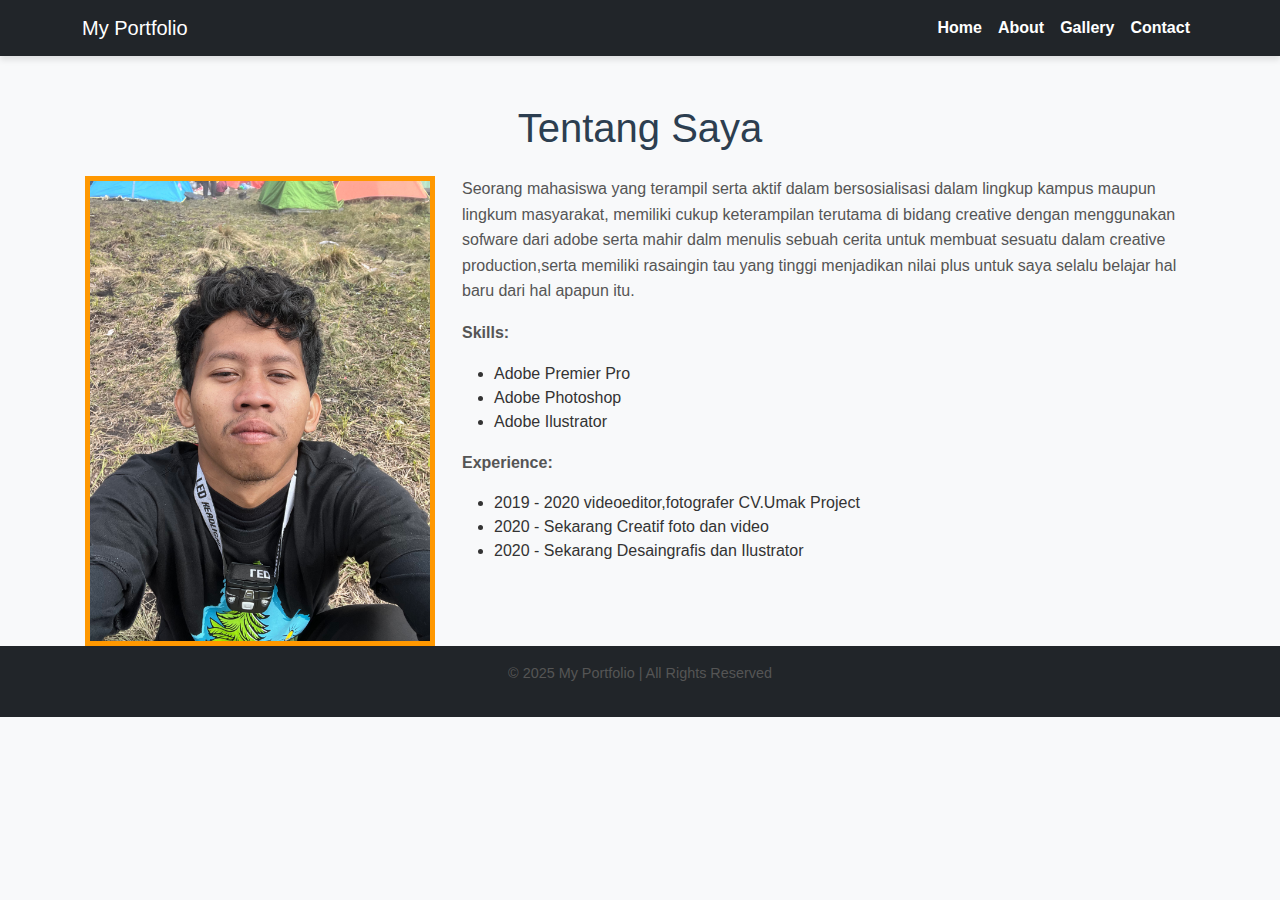
<file: about.html>
<!DOCTYPE html>
<html lang="en">

<head>
    <meta charset="UTF-8">
    <meta name="viewport" content="width=device-width, initial-scale=1.0">
    <title>About Me</title>
    <link href="https://cdn.jsdelivr.net/npm/bootstrap@5.3.0/dist/css/bootstrap.min.css" rel="stylesheet">
    <link rel="stylesheet" href="styles.css">
</head>

<body>
    <!-- Navbar -->
    <nav class="navbar navbar-expand-lg navbar-dark bg-dark">
        <div class="container">
            <a class="navbar-brand" href="#">My Portfolio</a>
            <button class="navbar-toggler" type="button" data-bs-toggle="collapse" data-bs-target="#navbarNav">
                <span class="navbar-toggler-icon"></span>
            </button>
            <div class="collapse navbar-collapse" id="navbarNav">
                <ul class="navbar-nav ms-auto">
                    <li class="nav-item"><a class="nav-link" href="index.html">Home</a></li>
                    <li class="nav-item"><a class="nav-link" href="about.html">About</a></li>
                    <li class="nav-item"><a class="nav-link" href="gallery.html">Gallery</a></li>
                    <li class="nav-item"><a class="nav-link" href="contact.html">Contact</a></li>
                </ul>
            </div>
        </div>
    </nav>

    <!-- About Content -->
    <div class="container mt-5">
        <h1 class="text-center">Tentang Saya</h1>
        <div class="row mt-4">
            <div class="col-md-4 text-center">
                <img src="IMG_0514.jpg" alt="Profile Picture" class="rounded-rectangle" style="width: 350px; height: 470px;">
            </div>
            <div class="col-md-8">
                <p>Seorang mahasiswa yang terampil serta aktif dalam bersosialisasi dalam lingkup kampus maupun lingkum masyarakat, memiliki cukup keterampilan terutama di bidang creative dengan menggunakan sofware dari adobe serta mahir dalm menulis sebuah cerita untuk membuat sesuatu dalam creative production,serta memiliki rasaingin tau yang tinggi menjadikan nilai plus untuk saya selalu belajar hal baru dari hal apapun itu.</p>
                <p><strong>Skills:</strong></p>
                <ul>
                    <li>Adobe Premier Pro</li>
                    <li>Adobe Photoshop</li>
                    <li>Adobe Ilustrator</li>
                </ul>
                <p><strong>Experience:</strong></p>
                <ul>
                    <li>2019 - 2020
                        videoeditor,fotografer 
                        CV.Umak Project</li>
                    <li>2020 - Sekarang
                        Creatif foto dan video</li>
                    <li>2020 - Sekarang
                        Desaingrafis dan Ilustrator</li>
                </ul>
            </div>
        </div>
    </div>

    <!-- Footer -->
    <footer class="bg-dark text-white text-center py-3">
        <p>&copy; 2025 My Portfolio | All Rights Reserved</p>
    </footer>

    <!-- Bootstrap JS -->
    <script src="https://cdn.jsdelivr.net/npm/bootstrap@5.3.0/dist/js/bootstrap.bundle.min.js"></script>
</body>

</html>
</file>
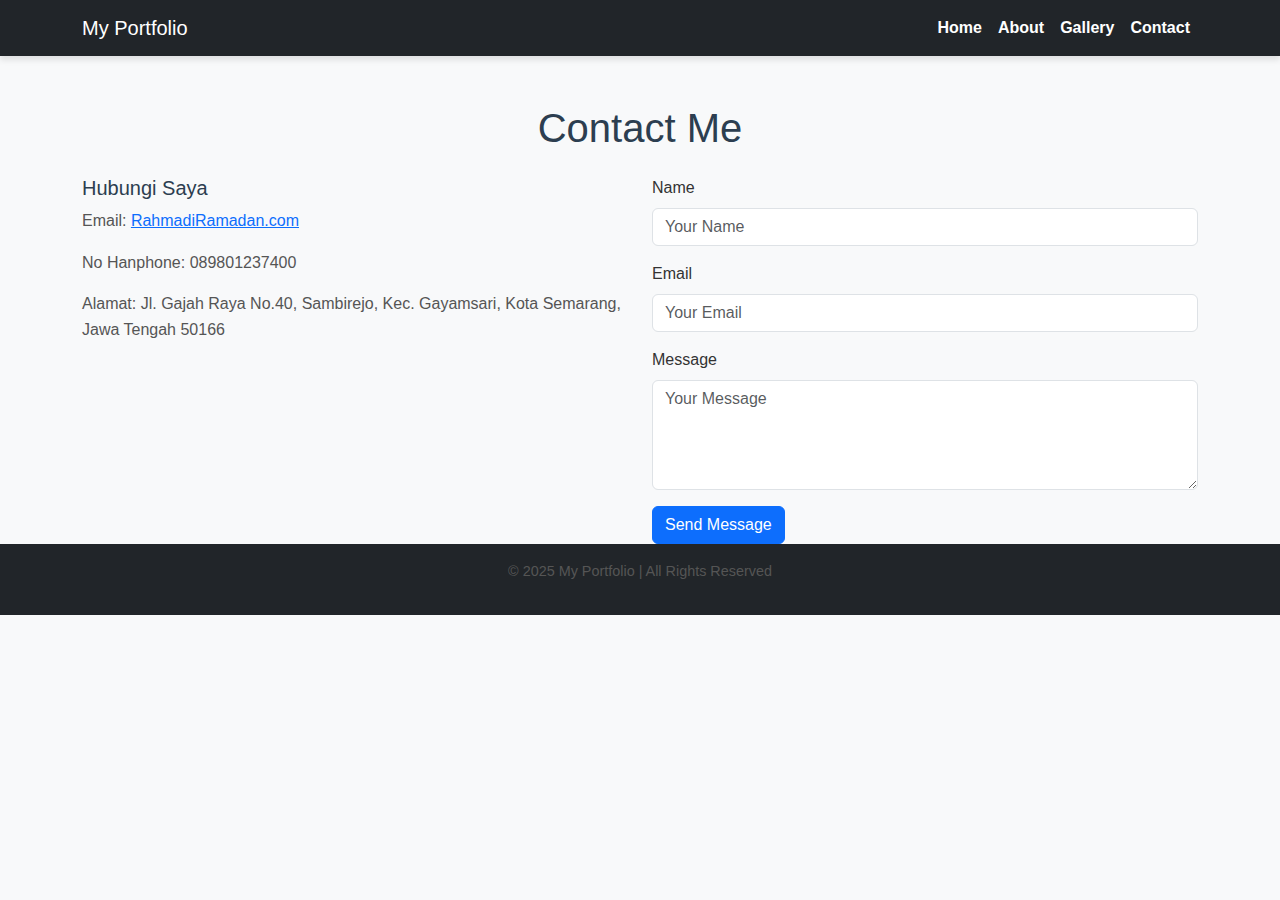
<file: contact.html>
<!DOCTYPE html>
<html lang="en">

<head>
    <meta charset="UTF-8">
    <meta name="viewport" content="width=device-width, initial-scale=1.0">
    <title>Contact</title>
    <link href="https://cdn.jsdelivr.net/npm/bootstrap@5.3.0/dist/css/bootstrap.min.css" rel="stylesheet">
    <link rel="stylesheet" href="styles.css">
</head>

<body>
    <!-- Navbar -->
    <nav class="navbar navbar-expand-lg navbar-dark bg-dark">
        <div class="container">
            <a class="navbar-brand" href="#">My Portfolio</a>
            <button class="navbar-toggler" type="button" data-bs-toggle="collapse" data-bs-target="#navbarNav">
                <span class="navbar-toggler-icon"></span>
            </button>
            <div class="collapse navbar-collapse" id="navbarNav">
                <ul class="navbar-nav ms-auto">
                    <li class="nav-item"><a class="nav-link" href="index.html">Home</a></li>
                    <li class="nav-item"><a class="nav-link" href="about.html">About</a></li>
                    <li class="nav-item"><a class="nav-link" href="gallery.html">Gallery</a></li>
                    <li class="nav-item"><a class="nav-link" href="contact.html">Contact</a></li>
                </ul>
            </div>
        </div>
    </nav>

    <!-- Contact Form -->
    <div class="container mt-5">
        <h1 class="text-center">Contact Me</h1>
        <div class="row mt-4">
            <div class="col-md-6">
                <h5>Hubungi Saya</h5>
                <p>Email: <a href="RahmadiRamadan.com">RahmadiRamadan.com</a></p>
                <p>No Hanphone: 089801237400</p>
                <p>Alamat: Jl. Gajah Raya No.40, Sambirejo, Kec. Gayamsari, Kota Semarang, Jawa Tengah 50166</p>
            </div>
            <div class="col-md-6">
                <form>
                    <div class="mb-3">
                        <label for="name" class="form-label">Name</label>
                        <input type="text" class="form-control" id="name" placeholder="Your Name" required>
                    </div>
                    <div class="mb-3">
                        <label for="email" class="form-label">Email</label>
                        <input type="email" class="form-control" id="email" placeholder="Your Email" required>
                    </div>
                    <div class="mb-3">
                        <label for="message" class="form-label">Message</label>
                        <textarea class="form-control" id="message" rows="4" placeholder="Your Message" required></textarea>
                    </div>
                    <button type="submit" class="btn btn-primary">Send Message</button>
                </form>
            </div>
        </div>
    </div>

    <!-- Footer -->
    <footer class="bg-dark text-white text-center py-3">
        <p>&copy; 2025 My Portfolio | All Rights Reserved</p>
    </footer>

    <!-- Bootstrap JS -->
    <script src="https://cdn.jsdelivr.net/npm/bootstrap@5.3.0/dist/js/bootstrap.bundle.min.js"></script>
</body>

</html>
</file>
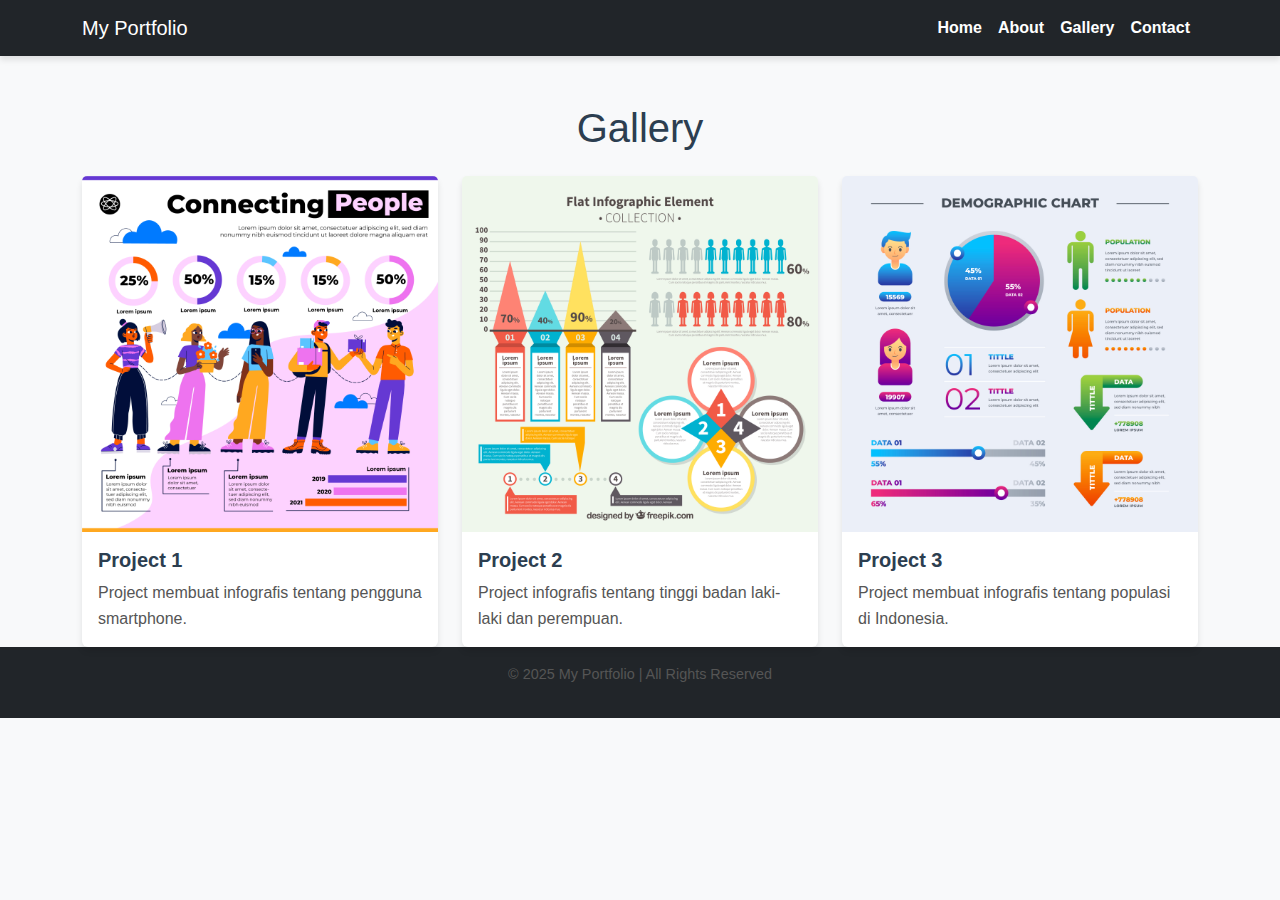
<file: gallery.html>
<!DOCTYPE html>
<html lang="en">

<head>
    <meta charset="UTF-8">
    <meta name="viewport" content="width=device-width, initial-scale=1.0">
    <title>Gallery</title>
    <link href="https://cdn.jsdelivr.net/npm/bootstrap@5.3.0/dist/css/bootstrap.min.css" rel="stylesheet">
    <link rel="stylesheet" href="styles.css">
</head>

<body>
    <!-- Navbar -->
    <nav class="navbar navbar-expand-lg navbar-dark bg-dark">
        <div class="container">
            <a class="navbar-brand" href="#">My Portfolio</a>
            <button class="navbar-toggler" type="button" data-bs-toggle="collapse" data-bs-target="#navbarNav">
                <span class="navbar-toggler-icon"></span>
            </button>
            <div class="collapse navbar-collapse" id="navbarNav">
                <ul class="navbar-nav ms-auto">
                    <li class="nav-item"><a class="nav-link" href="index.html">Home</a></li>
                    <li class="nav-item"><a class="nav-link" href="about.html">About</a></li>
                    <li class="nav-item"><a class="nav-link" href="gallery.html">Gallery</a></li>
                    <li class="nav-item"><a class="nav-link" href="contact.html">Contact</a></li>
                </ul>
            </div>
        </div>
    </nav>

    <!-- Gallery Content -->
    <div class="container mt-5">
        <h1 class="text-center">Gallery</h1>
        <div class="row mt-4">
            <div class="col-md-4">
                <div class="card">
                    <img src="6253424.jpg" class="card-img-top" alt="Project 1">
                    <div class="card-body">
                        <h5 class="card-title">Project 1</h5>
                        <p class="card-text">Project membuat infografis tentang pengguna smartphone.</p>
                    </div>
                </div>
            </div>
            <div class="col-md-4">
                <div class="card">
                    <img src="123392-OQI5SS-745.jpg" class="card-img-top" alt="Project 2">
                    <div class="card-body">
                        <h5 class="card-title">Project 2</h5>
                        <p class="card-text">Project infografis tentang tinggi badan laki-laki dan perempuan.</p>
                    </div>
                </div>
            </div>
            <div class="col-md-4">
                <div class="card">
                    <img src="7590596.jpg" class="card-img-top" alt="Project 3">
                    <div class="card-body">
                        <h5 class="card-title">Project 3</h5>
                        <p class="card-text">Project membuat infografis tentang populasi di Indonesia.</p>
                    </div>
                </div>
            </div>
        </div>
    </div>

    <!-- Footer -->
    <footer class="bg-dark text-white text-center py-3">
        <p>&copy; 2025 My Portfolio | All Rights Reserved</p>
    </footer>

    <!-- Bootstrap JS -->
    <script src="https://cdn.jsdelivr.net/npm/bootstrap@5.3.0/dist/js/bootstrap.bundle.min.js"></script>
</body>

</html>
</file>
<file: styles.css>
/* General Styles */
body {
    font-family: 'Arial', sans-serif;
    background-color: #f8f9fa;
    color: #333;
    margin: 0;
    padding: 0;
}

h1, h5 {
    color: #2c3e50;
}

p {
    color: #555;
    line-height: 1.6;
}

/* Navbar Styles */
.navbar {
    box-shadow: 0 4px 6px rgba(0, 0, 0, 0.1);
}
.nav-link {
    font-weight: bold;
    color: #ffffff !important;
    transition: color 0.3s ease;
}
.nav-link:hover {
    color: #ff9800 !important;
}

/* Footer Styles */
footer {
    background-color: #2c3e50;
    padding: 20px 0;
    color: #ffffff;
    font-size: 0.9rem;
}

/* Profile Picture */
img.rounded-rectangle {
    border: 5px solid #ff9800;
    transition: transform 0.3s ease;
}
img.rounded-rectangle:hover {
    transform: scale(1.1);
}

/* Buttons */
button {
    background-color: #ff9800;
    border: none;
    color: white;
    font-weight: bold;
    transition: background-color 0.3s ease;
}
button:hover {
    background-color: #e67e22;
}

/* Card Styles */
.card {
    border: none;
    box-shadow: 0 4px 6px rgba(0, 0, 0, 0.1);
    transition: transform 0.3s ease;
}
.card:hover {
    transform: translateY(-10px);
}
.card-title {
    color: #2c3e50;
    font-weight: bold;
}
.card-text {
    color: #555;
}

/* Responsive Design */
@media (max-width: 768px) {
    h1 {
        font-size: 2rem;
    }
    img.rounded-circle {
        width: 120px;
        height: 120px;
    }
}
</file>
